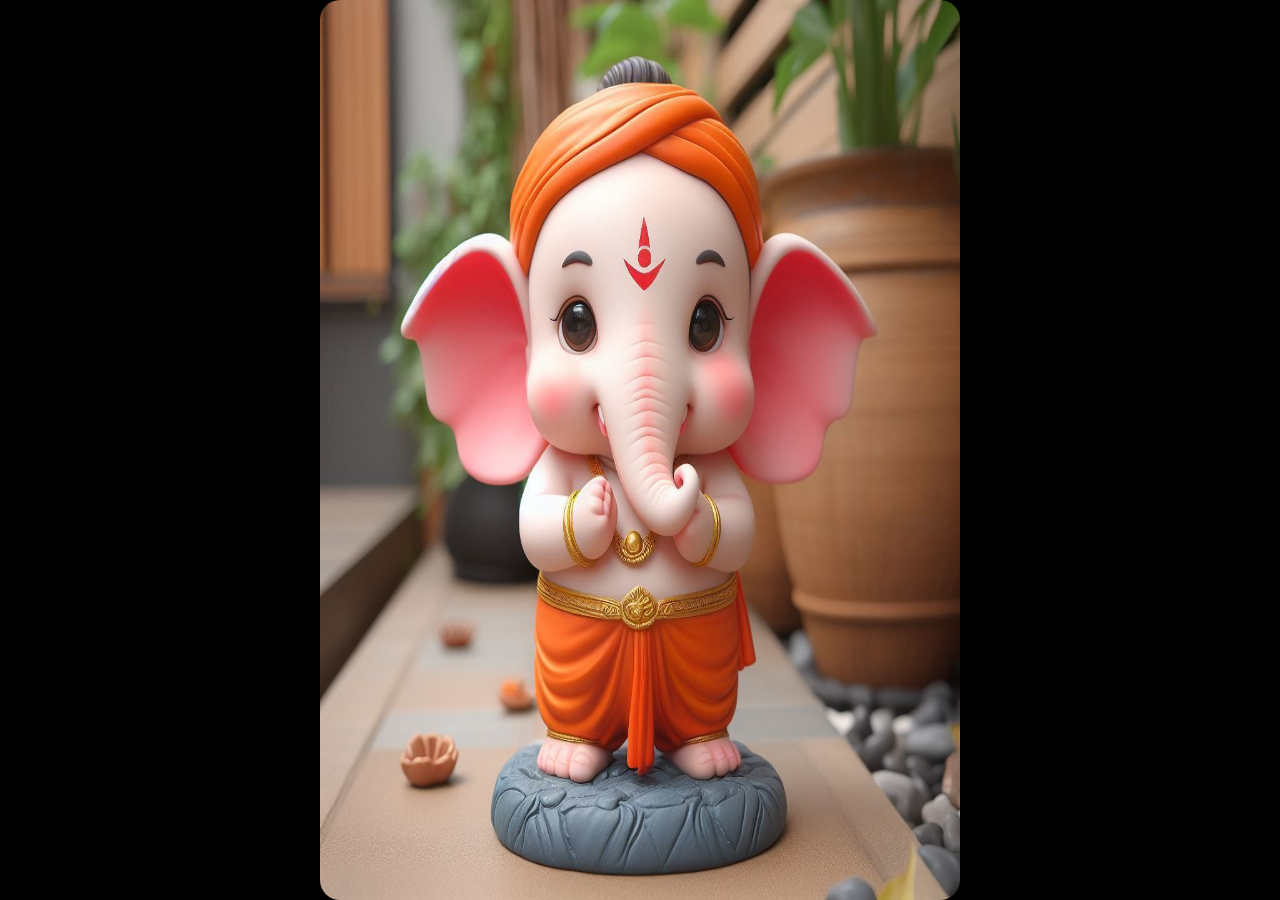
<file: carousel effect/index.html>
<!DOCTYPE html>
<html lang="en">
<head>
  <meta charset="UTF-8">
  <meta name="viewport" content="width=device-width, initial-scale=1.0">
  <title>Image Carousal</title>
  <style>
    *{
      margin: 0;
      padding: 0;
      box-sizing: border-box;
    }
    body{
      display: flex;
      justify-content: center;
      align-items: center ;
      background-color: black   ;

      & .container{
        width: 50vw;
        height: 100vh;
        background-color: azure;
        background-image: url("./images/ganeshji.png");
        border-radius: 20px;
        background-size: 100% 100%;
        animation: gallery 25s ease-in-out infinite;
        
      }
    }

    @keyframes gallery{
      0%{
        background-image: url("./images/hanumanji.png");
      }
      20%{
        background-image: url("./images/krishnaji.png");
      }
      40%{
        background-image: url("./images/mahadev.png");
      }
      60%{
        background-image: url("./images/ramji.png");
        }
        80% {
          background-image: url("./images/ganeshji.png");
        }
        100% {
          background-image: url("./images/hanumanji.png");
        }
        
      }
  


  </style>
</head>
<body>
  <div class="container"></div>
  
</body>
</html>
</file>
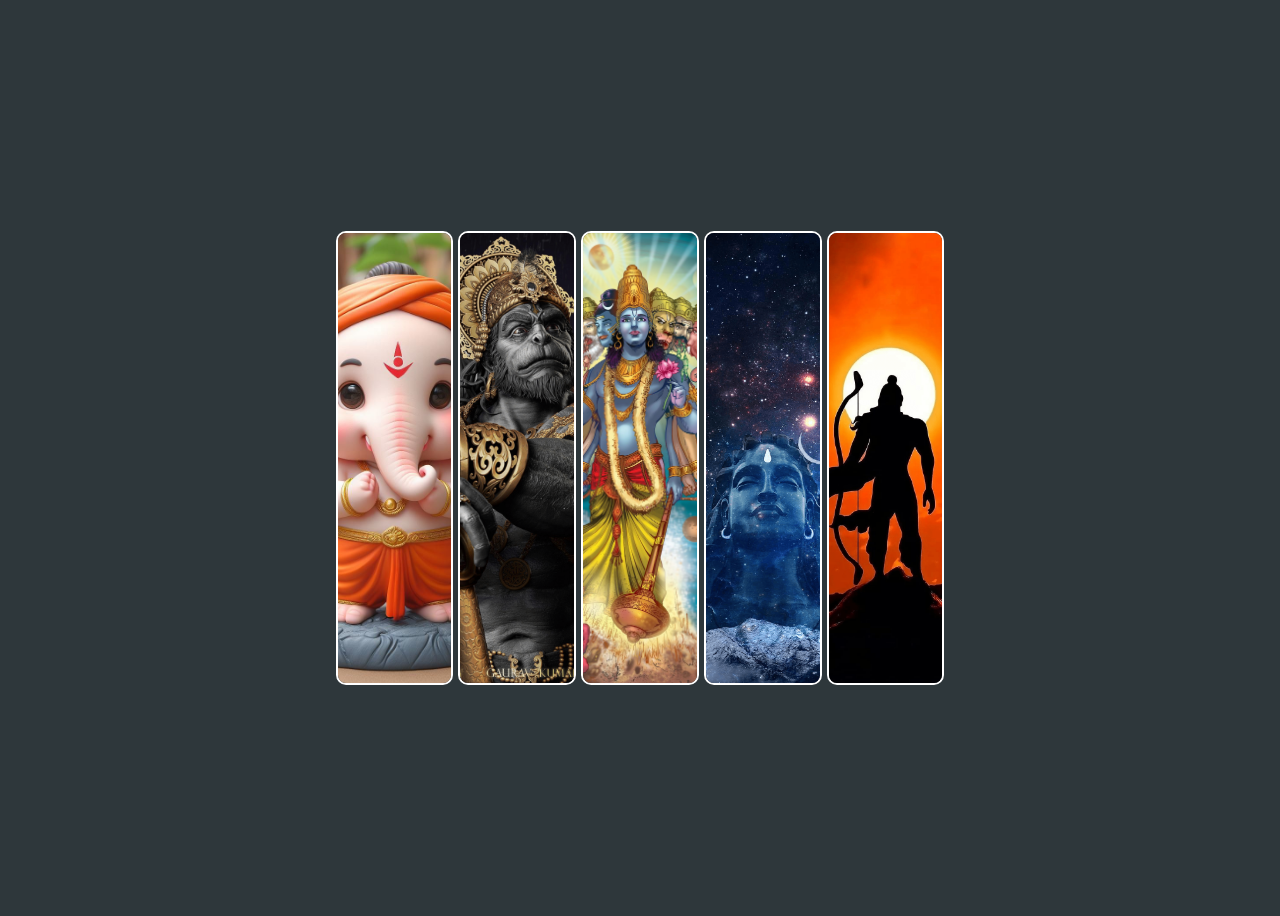
<file: image slider/index.html>
<!DOCTYPE html>
<html lang="en">
<head>
    <meta charset="UTF-8">
    <meta name="viewport" content="width=device-width, initial-scale=1.0">
    <title>Image-slider</title>
    <link rel="stylesheet" href="style.css">
</head>
<body>
    <div class="container">
        <image src="./images/ganeshji.png"/>
        <image src="./images/hanumanji.png"/>
        <image src="./images/krishnaji.png"/>
        <image src="./images/mahadev.png"/>
        <image src="./images/ramji.png"/>
    </div>
    
</body>
</html>
</file>
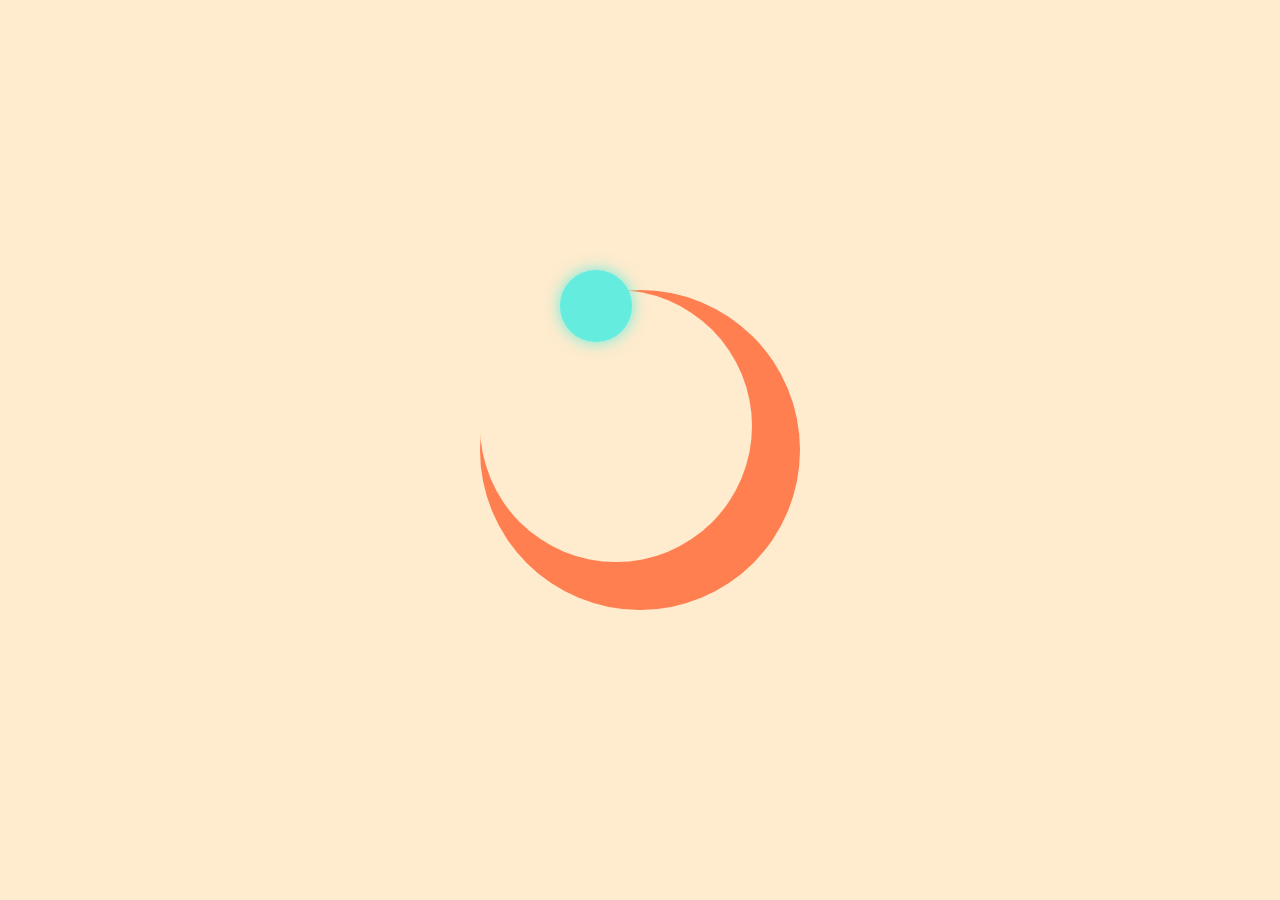
<file: loader/index.html>
<!DOCTYPE html>
<html lang="en">
<head>
  <meta charset="UTF-8">
  <meta name="viewport" content="width=device-width, initial-scale=1.0">
  <title>Loader</title>
  <style>
    *{
      padding: 0;
      margin: 0;
      box-sizing: border-box;
    }
    body{
      width: 100vw;
      height: 100vh;
      background-color: blanchedalmond;
      display: flex;
      justify-content: center;
      align-items: center;
    }

    .loader{
      width: 20rem;
      aspect-ratio:1;
      border-radius: 50%;
      background-color: coral;
      position: relative;
      animation: moving 3s linear infinite;
    }

    .loader::before{
      content: "";
      position: absolute;
      top: 0;
      left: 0;
      width: 17rem;
      aspect-ratio: 1;
      background-color:  blanchedalmond;
      border-radius: 50%;
    
    }

    

    .loader::after{
      content: "";
      position: absolute;
      width: 4.5rem;
      aspect-ratio: 1;
      border-radius: 50%;
      left: 80px;
      top: -20px;
      
      box-shadow: 0 0 16px rgb(100, 237, 223);
      background-color: rgb(100, 237, 223);
      
    }

    @keyframes moving{
      0%{
        transform: rotate(0deg);
      }
      100%{
        transform: rotate(-360deg);
      }
    }
 




  </style>
</head>
<body>
  <div class="loader"></div>
</body>
</html>
</file>
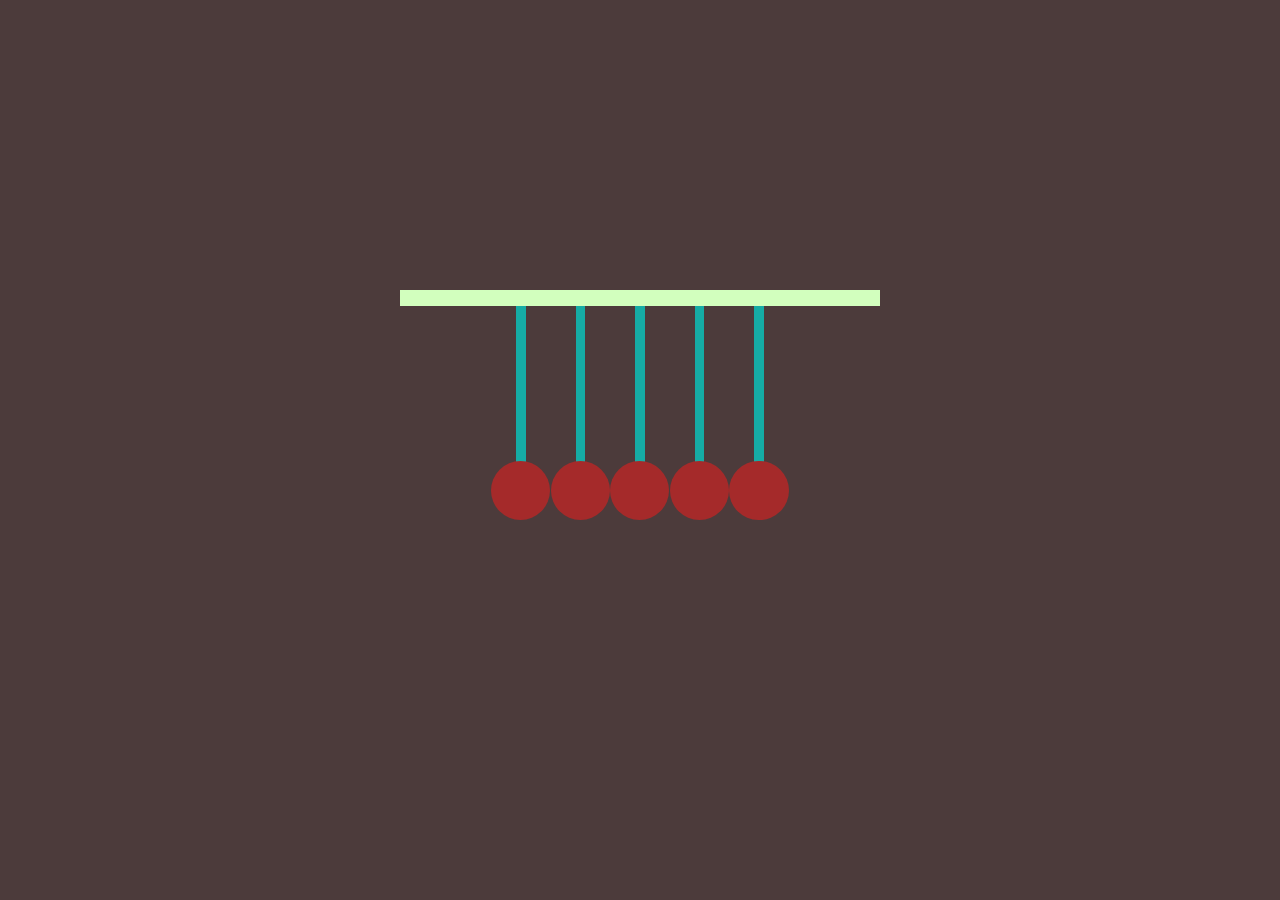
<file: pendulum/index.html>
<!DOCTYPE html>
<html lang="en">
<head>
  <meta charset="UTF-8">
  <meta name="viewport" content="width=device-width, initial-scale=1.0">
  <title>Pendulum</title>
  <style>
    *{
      margin:0;
      padding: 0;
      box-sizing: border-box;
    }
    body{
      /* width: 100vw; */
      height: 100vh;
      background-color: rgb(76, 59, 59);
      display: flex;
      justify-content: center;
      align-items: center;
      
    }

    .pendulum{
      width: 30rem;
      height: 20rem;
      background-color: transparent;
      border-top: 1rem solid  rgb(210,290,190);
      display: flex;
      justify-content: center;
      gap: 50px;


    }
    div{
      width: .6rem;
      height: 10rem;
      background-color: rgb(21, 172, 165);
      position: relative;
    }

    .pendulum div::before{
      content: "";
      position: absolute;
      width: 3.7rem;
      aspect-ratio: 1;
      border-radius: 50%;
      background-color: brown;
      top: 9.7rem;
      left: -25px;
      
    }

    .pendulum div:first-child{
      animation: left-swing 2s linear infinite  ;
      transform-origin: top left;

    }

    .pendulum div:last-child{
      animation: right-swing 2s linear 1s infinite ;
      transform-origin: top right;
    }

    @keyframes left-swing {
      0%{
        rotate: 0deg;
      }
      25%{
        rotate: 30deg;
      }
      50%{
        rotate: 0deg;
      }
      100%{
        rotate: 0;
        
      }
      
    }

    @keyframes right-swing {
      0%{
        rotate: 0deg;
      }
      25%{
        rotate: -30deg;
      }
      50%{
        rotate: 0deg;
      }
      100%{
        rotate: 0;
        
      }
      
    }
  </style>
</head>
<body>
  <div class="pendulum">
    <div></div>
    <div></div>
    <div></div>
    <div></div>
    <div></div>

  </div>
</body>
</html>
</file>
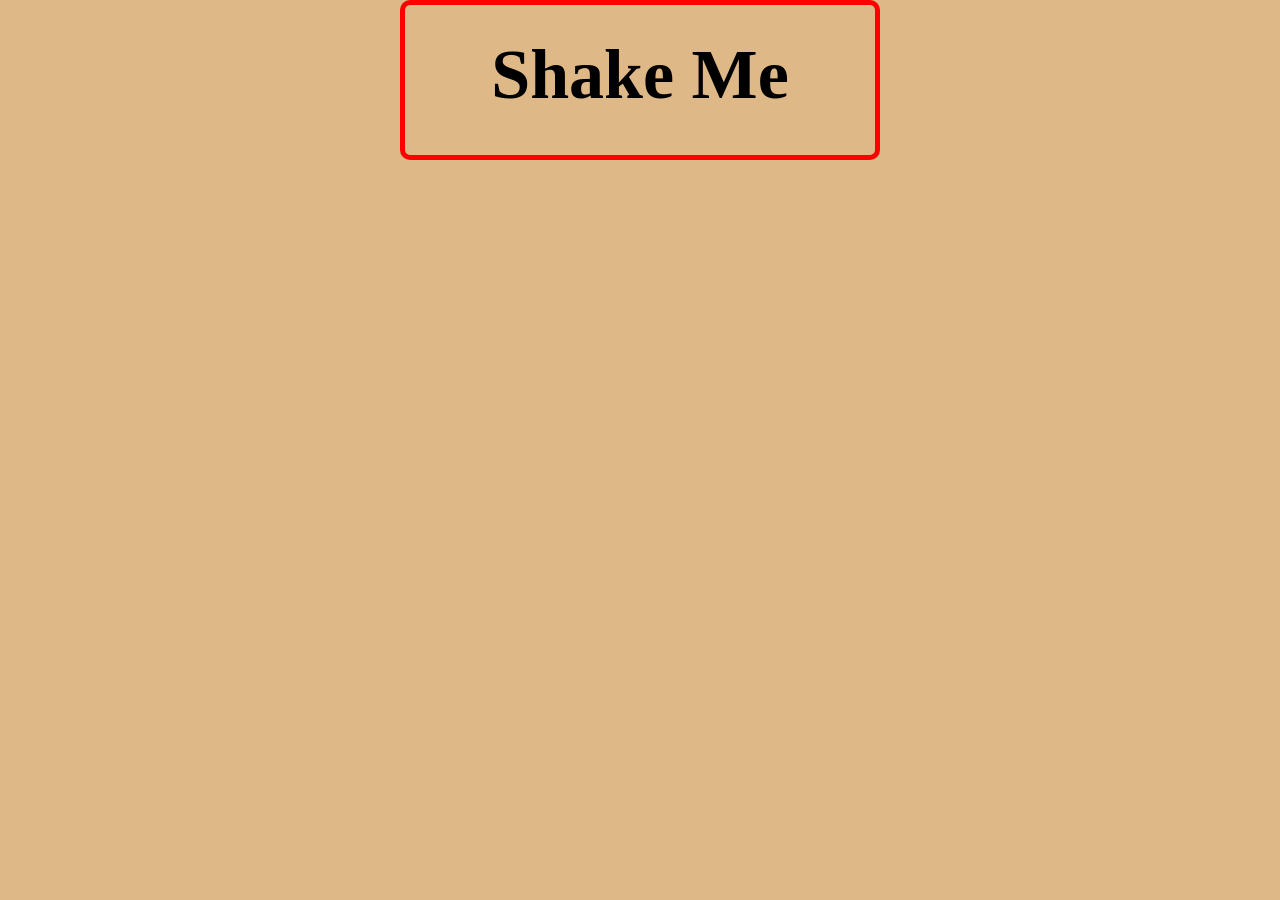
<file: shake me button/index.html>
<!DOCTYPE html>
<html lang="en">
<head>
  <meta charset="UTF-8">
  <meta name="viewport" content="width=device-width, initial-scale=1.0">
  <title>Shake Me</title>
  <style>
    *{
      margin: 0;
      padding: 0;
      box-sizing: border-box;
    }
    body{
      width: 100vw;
      background-color:burlywood;
      display: flex;
      justify-content: center;
      align-items: center ;

    }

    .button{
      width: 30rem;
      height: 10rem;
      border: 5px solid red;
      font-size: 70px;
      font-weight: bold;
      color: black;
      border-radius: 10px;
      padding: 30px 20px ;
      text-transform: capitalize;
      text-align: center;
      background-color: transparent;
    }

    .button:hover{
      color: white;
      border-color: aqua;
      background-color: black;
      animation: shakeme 0.4s linear;
    }

    @keyframes shakeme{
      0%{
        rotate: 15deg;
      }
      50%{
        rotate: -15deg;
      }
      100%{
        rotate: 15deg;
      }

    }
  </style>
</head>
<body>
  <div class="button">Shake Me</div>
</body>
</html>
</file>
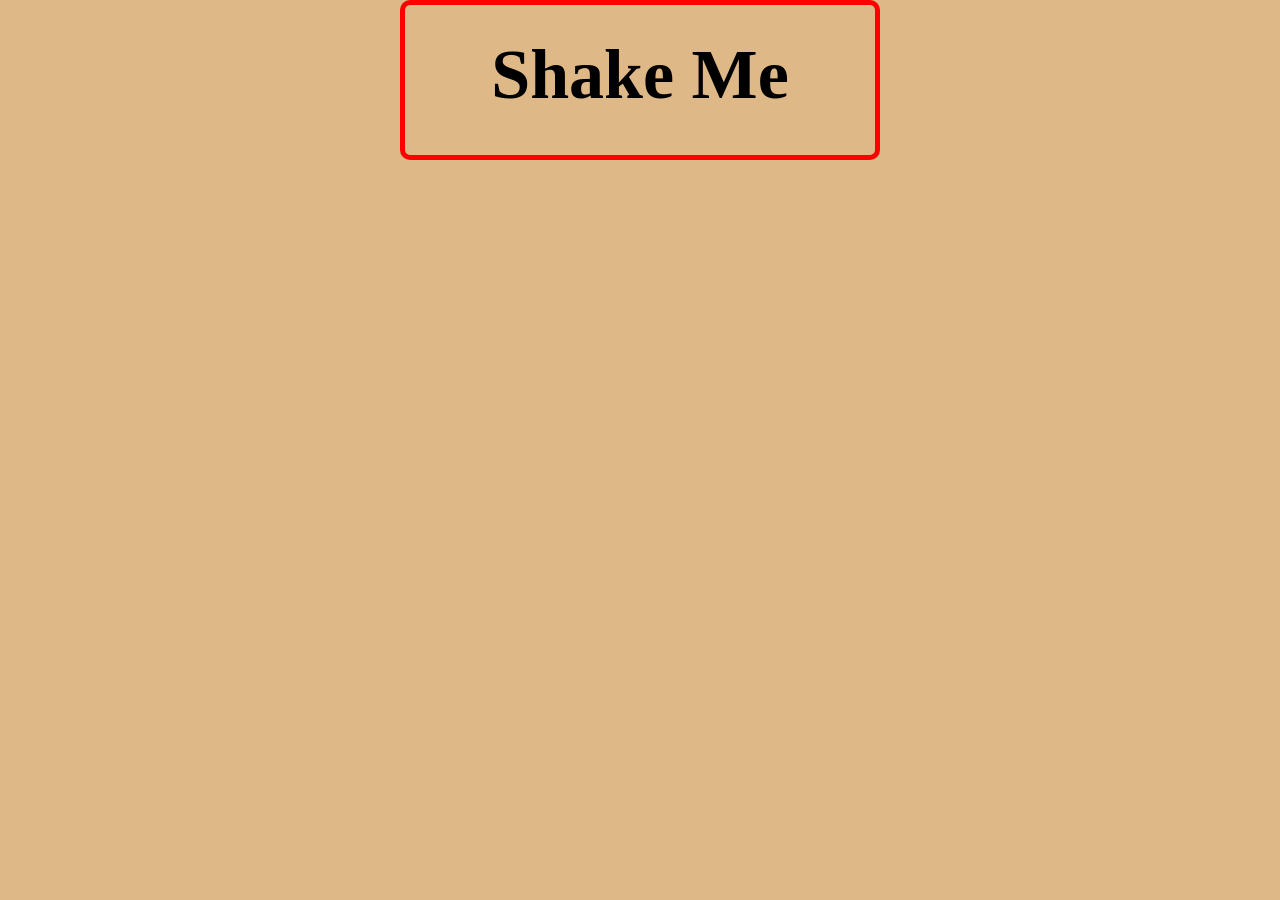
<file: Text Tilt/index.html>
<!DOCTYPE html>
<html lang="en">
<head>
  <meta charset="UTF-8">
  <meta name="viewport" content="width=device-width, initial-scale=1.0">
  <title>Text Tilt</title>
  <style>
    *{
      margin: 0;
      padding: 0;
      box-sizing: border-box;
    }
    body{
      width: 100vw;
      background-color:burlywood;
      display: flex;
      justify-content: center;
      align-items: center ;

    }

    .button{
      width: 30rem;
      height: 10rem;
      border: 5px solid red;
      font-size: 70px;
      font-weight: bold;
      color: black;
      border-radius: 10px;
      padding: 30px 20px ;
      text-transform: capitalize;
      text-align: center;
      background-color: transparent;
    }

    .button:hover{
      color: white;
      border-color: aqua;
      background-color: black;
      animation: shakeme 0.4s linear;
    }

    @keyframes shakeme{
      0%{
        rotate: 15deg;
      }
      50%{
        rotate: -15deg;
      }
      100%{
        rotate: 15deg;
      }

    }
  </style>
</head>
<body>
  <div class="button">Shake Me</div>
</body>
</html>
</file>
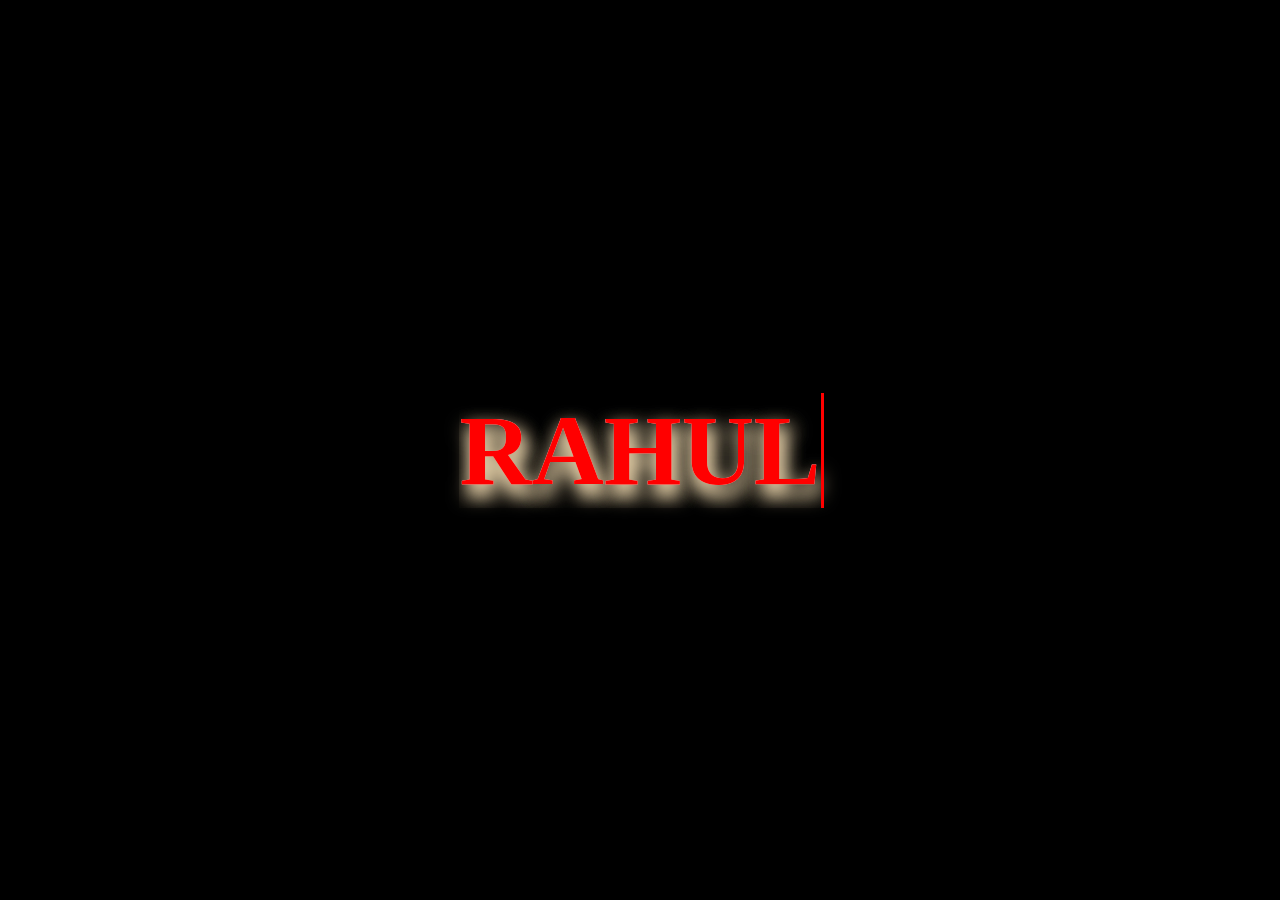
<file: word revealing/index.html>
<!DOCTYPE html>
<html lang="en">
<head>
  <meta charset="UTF-8">
  <meta name="viewport" content="width=device-width, initial-scale=1.0">
  <title>Word Reveal</title>
  <style>
    *{
      margin: 0;
      padding: 0;
      box-sizing: border-box;
    }

    body{
      height: 100vh;
      background-color: black;
      display: grid;
      place-content: center;
      
    }

    h1{
      font-size: 100px;
      color: white;
      text-align: center;
      text-shadow: 3px 10px 20px wheat;
      position: relative;
      

      
    }

    h1:before{
      position: absolute;
      content: "RAHUL";
      width: 100%;
     
      top: 0;
      left: 0;
      color: red;
      border-right: 3px solid red;
      overflow: hidden;
      animation: reveal 2s linear infinite alternate;


    }

    @keyframes reveal{
      0%{
        width: 0;
        
      }
      50%{
        width: 50%;
        

      }
      100%{
        width: 100%;
        
      }
    }



  </style>
</head>
<body>
  <h1>RAHUL</h1>
</body>
</html>
</file>
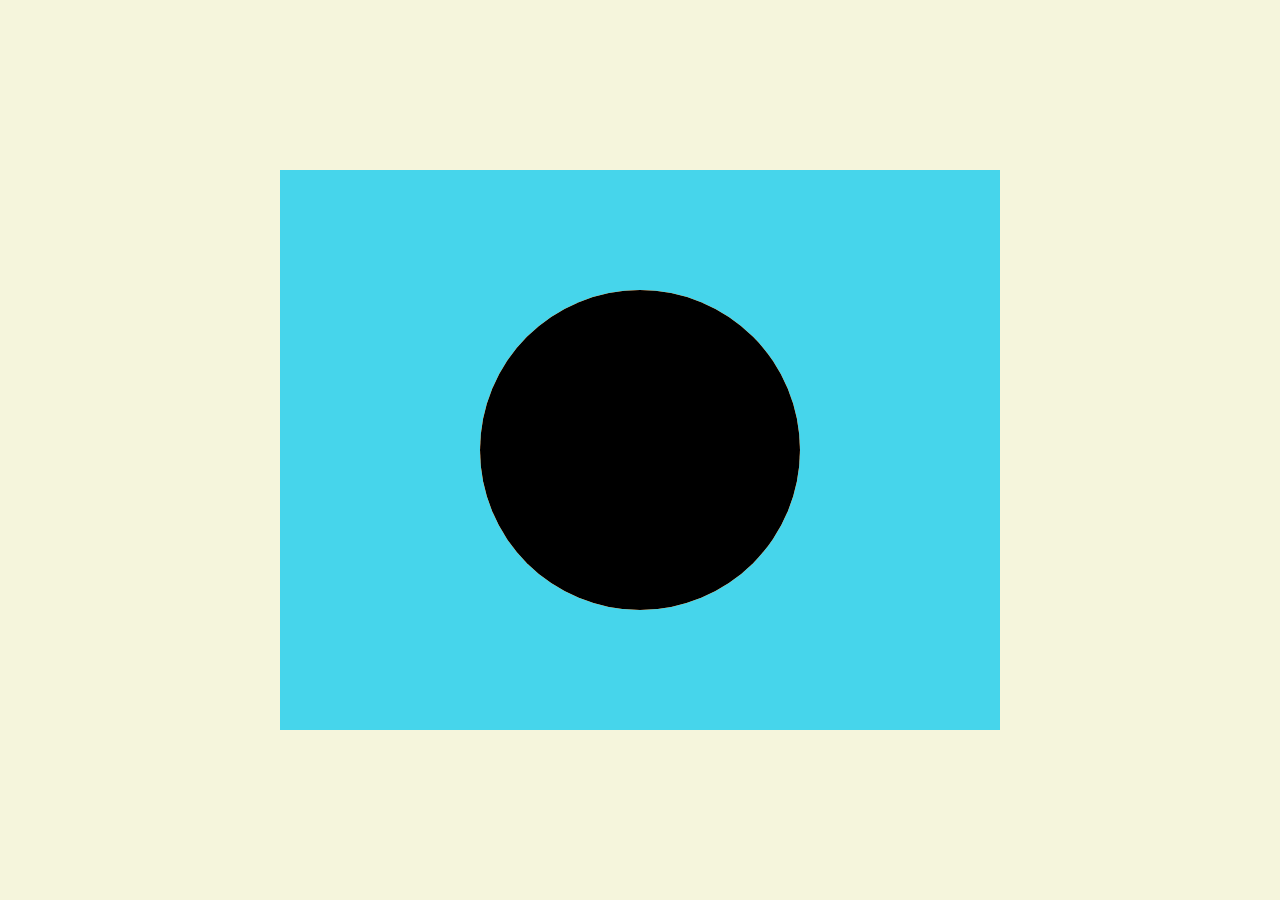
<file: lunar eclipse/project.html>
<!DOCTYPE html>
<html lang="en">
<head>
  <meta charset="UTF-8">
  <meta name="viewport" content="width=device-width, initial-scale=1.0">
  <title>Lunar Eclipse</title>
  <style>
    *{
      margin:0;
      padding: 0;
      box-sizing: border-box;
    }
    body{ 
      height: 100vh;
      background-color: beige;
      display: flex;
      justify-content: center;
      align-items: center;
    }

    .sky{
      width: 45rem;
      height: 35rem;
      background-color: rgb(70, 213, 235);
      display: flex;
      justify-content: center;
      align-items: center;
      animation: skychange 8s ease infinite;
    }

    @keyframes skychange{
      0% {
          background-color:rgb(70, 213, 235);
        }
        25% {
          background-color: rgb(70, 213, 235);
        }
        50% {
          background-color: black;
        }
        75% {
          background-color: rgb(70, 213, 235);
        }
        100% {
          background-color: rgb(70, 213, 235);
        }
    }

    .sun{
      width: 20rem;
      aspect-ratio: 1;
      border-radius: 50%;
      background-color: rgb(241, 135, 60);
      position: relative;
      overflow: hidden;
    }

    .sun::after{
      position:absolute;
      content: "";
      width: 20rem;
      aspect-ratio: 1;
      top: 0;
      left: 0;
      border-radius: 50%;
      background-color: black;
      animation: sunmove 8s ease-in-out infinite;
      
    }

    @keyframes sunmove{
      0%{
        transform: translate(100%);
        scale: 1;
      }
      50%{
        transform: translate(0%);
        scale: 0.95;
        box-shadow: rgba(255, 255, 255, 0.5) 0px 48px 100px 0px;
      }
      100%{
        transform: translate(-100%);
        scale: 0.9;

      }
    }



  </style>
</head>
<body>
  <div class="sky">
    <div class="sun"></div>
  </div>
</body>
</html>
</file>
<file: image slider/style.css>
body{
  height: 100vh;
  display: grid;
  place-items: center;
    
  background-color: rgba(10, 20, 25, 0.85);
}

.container{
    width: 90%;
    height: 450px;
    display: flex;
    justify-content: center;
    gap: 5px;
    align-items: center;
    
  
    
    

}
.container img{
    width: 10%;
    height: 100%;
    object-fit: cover;
    border-radius: 10px;
    border: 2px;
    border-style: solid;
    border-color: white;
    transition: all ease-in-out;
    transition-duration: 0.5s;
    
   
   
}
.container img:hover{
    width: 25%;
}
</file>
